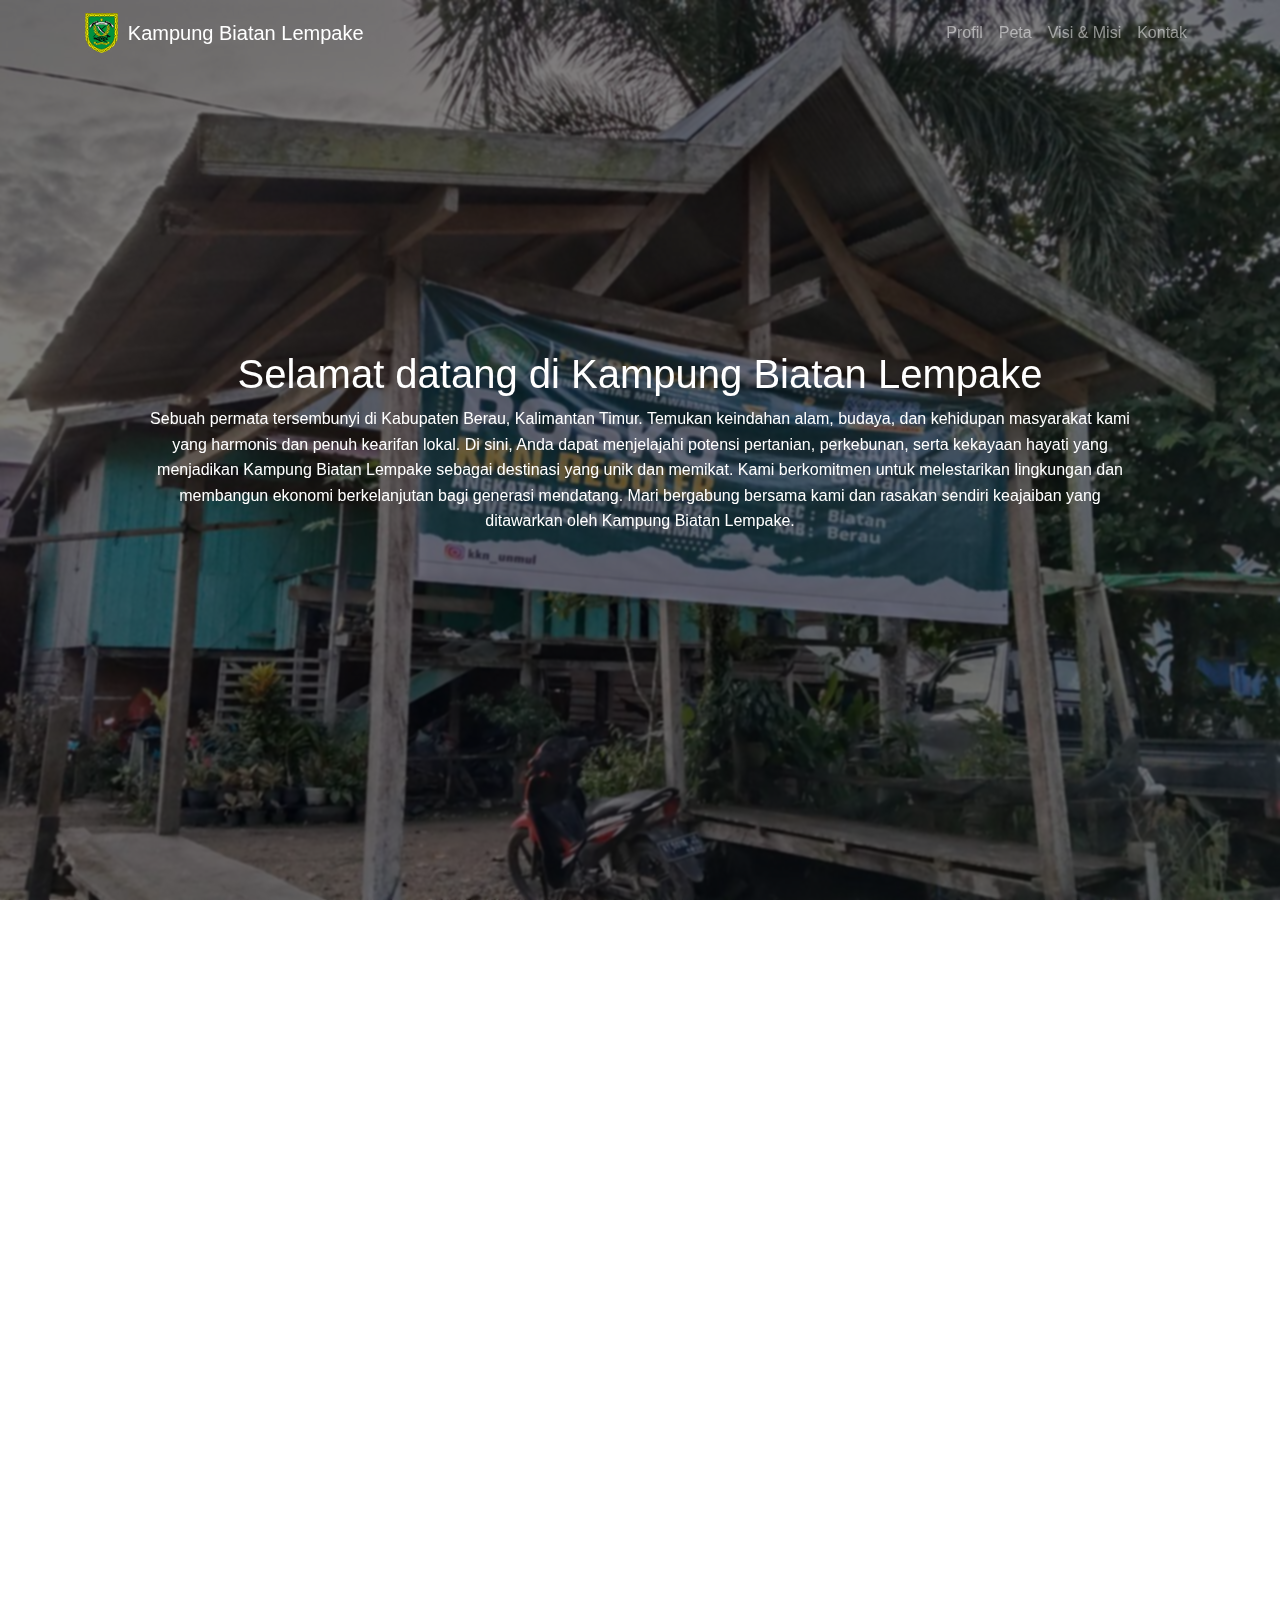
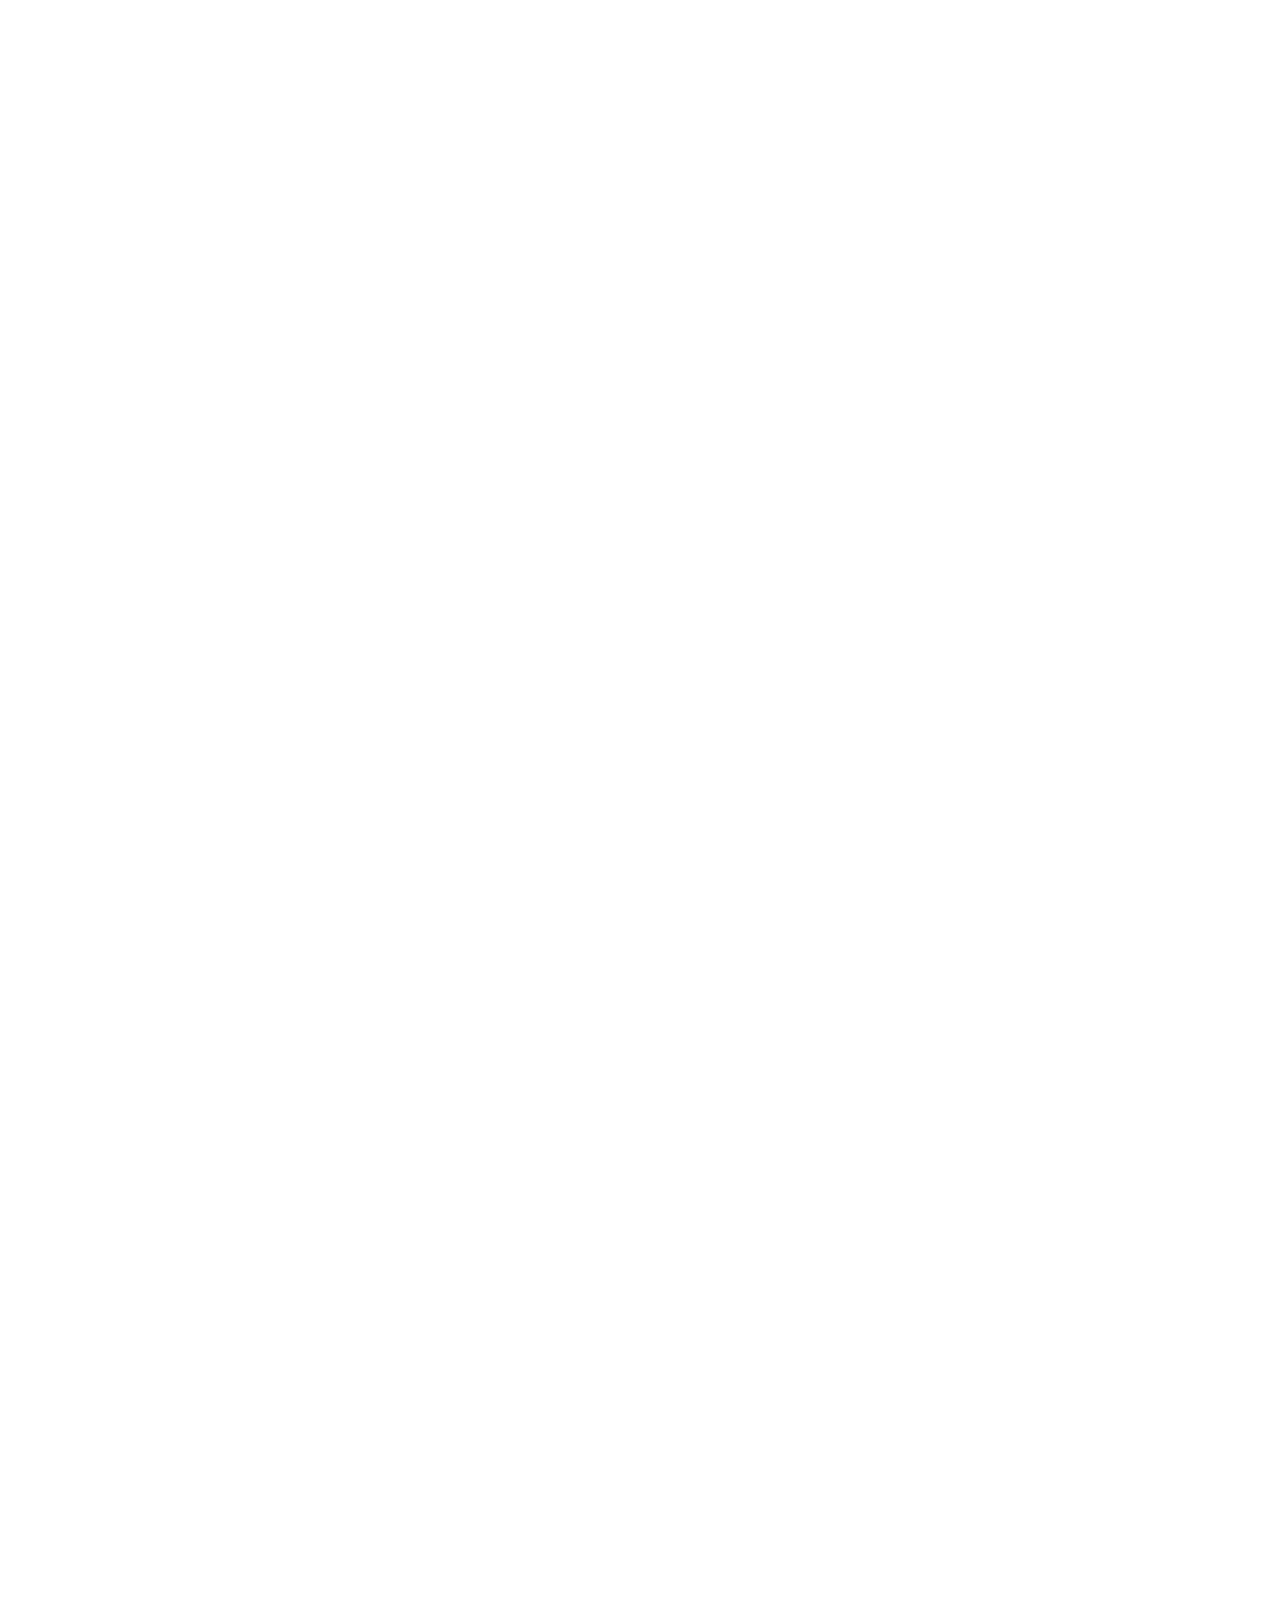
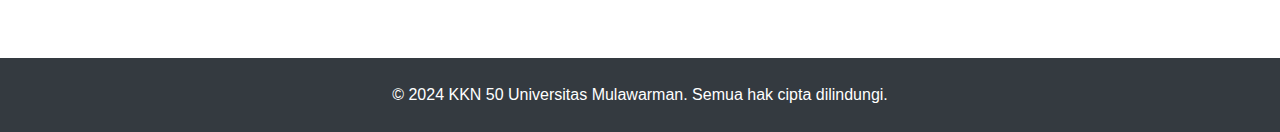
<file: kampungbiatanlempake/index.html>
<!DOCTYPE html>
<html lang="id">
  <head>
    <meta charset="UTF-8" />
    <meta name="viewport" content="width=device-width, initial-scale=1.0" />
    <title>Profil Desa</title>
    <link
      href="https://stackpath.bootstrapcdn.com/bootstrap/4.5.2/css/bootstrap.min.css"
      rel="stylesheet"
    />
    <link rel="stylesheet" href="style.css" />
  </head>
  <body>
    <!-- Navbar -->
    <nav
      class="navbar navbar-expand-lg navbar-dark bg-none fixed-top"
      id="mainNavbar"
    >
      <div class="container">
        <a class="navbar-brand d-flex align-items-center" href="#">
          <img
            src="Assets/logoDesa.png"
            alt="Logo"
            style="height: 40px; margin-right: 10px"
          />
          Kampung Biatan Lempake
        </a>
        <button
          class="navbar-toggler"
          type="button"
          data-toggle="collapse"
          data-target="#navbarNav"
          aria-controls="navbarNav"
          aria-expanded="false"
          aria-label="Toggle navigation"
        >
          <span class="navbar-toggler-icon"></span>
        </button>
        <div class="collapse navbar-collapse" id="navbarNav">
          <ul class="navbar-nav ml-auto">
            <li class="nav-item">
              <a class="nav-link" href="#profile">Profil</a>
            </li>
            <li class="nav-item"><a class="nav-link" href="#map">Peta</a></li>
            <li class="nav-item">
              <a class="nav-link" href="#vision-mission">Visi & Misi</a>
            </li>
            <li class="nav-item">
              <a class="nav-link" href="#contact">Kontak</a>
            </li>
          </ul>
        </div>
      </div>
    </nav>

    <!-- Landing Page -->
    <header
      class="landing-page d-flex justify-content-center align-items-center"
    >
      <div class="text-center text-white" style="max-width: 1000px">
        <h1>Selamat datang di Kampung Biatan Lempake</h1>
        <p>
          Sebuah permata tersembunyi di Kabupaten Berau, Kalimantan Timur.
          Temukan keindahan alam, budaya, dan kehidupan masyarakat kami yang
          harmonis dan penuh kearifan lokal. Di sini, Anda dapat menjelajahi
          potensi pertanian, perkebunan, serta kekayaan hayati yang menjadikan
          Kampung Biatan Lempake sebagai destinasi yang unik dan memikat. Kami
          berkomitmen untuk melestarikan lingkungan dan membangun ekonomi
          berkelanjutan bagi generasi mendatang. Mari bergabung bersama kami dan
          rasakan sendiri keajaiban yang ditawarkan oleh Kampung Biatan Lempake.
        </p>
      </div>
    </header>

    <!-- Profile Section -->
    <section id="profile" class="py-5 section">
      <div class="container">
        <h3 class="text-center">Profil Desa</h3>
        <p class="text-center">
          Kampung Biatan Lempake adalah sebuah kampung yang berada di Kecamatan
          Biatan, Kabupaten Berau, Kalimantan Timur. Kampung ini merupakan salah
          satu dari beberapa kampung yang memiliki kekayaan alam dan budaya yang
          melimpah. Biatan Lempake dikenal dengan potensi pertanian, perkebunan,
          dan perikanannya. Selain itu, kampung ini juga memiliki daya tarik
          wisata alam seperti hutan yang masih asri dan sungai yang jernih.
          Masyarakat di Kampung Biatan Lempake menjalankan kehidupan yang erat
          dengan tradisi dan kearifan lokal, serta memiliki semangat gotong
          royong dalam menjalankan kegiatan sehari-hari.
        </p>
      </div>
    </section>

    <!-- Structure Section -->
    <section id="structure" class="py-5 bg-light section">
      <div class="container">
        <h3 class="text-center">Struktur Desa</h3>
        <div class="row mt-4">
          <div class="col-md-6">
            <h5 class="text-center">Struktur Pengurus</h5>
            <p class="text-center">Tim Penggerak PKK Kampung Biatan Ulu</p>
            <img
              src="Assets/gambar1.jpg"
              alt="Struktur Pengurus"
              class="img-fluid"
            />
          </div>
          <div class="col-md-6">
            <h5 class="text-center">Struktur Pengurus Poklak</h5>
            <p class="text-center">Tim Penggerak PKK Kampung Biatan Ulu</p>
            <img
              src="Assets/gambar2.png"
              alt="Struktur Pengurus Poklak"
              class="img-fluid"
            />
          </div>
        </div>
      </div>
    </section>

    <!-- Map Section -->
    <section id="map" class="py-5 bg-light section">
      <div class="container">
        <h3 class="text-center">Peta Wilayah</h3>
        <div class="d-flex justify-content-center">
          <iframe
            src="https://www.google.com/maps/embed?pb=!1m18!1m12!1m3!1d510523.63993678335!2d117.6557420650357!3d1.4918434223194132!2m3!1f0!2f0!3f0!3m2!1i1024!2i768!4f13.1!3m3!1m2!1s0x320d0379c8a1edeb%3A0x5a7ee64196553477!2sKantor%20Kelurahan%20Biatan%20Lempake!5e0!3m2!1sid!2sid!4v1723618229767!5m2!1sid!2sid"
            width="100%"
            height="450"
            style="border: 0"
            allowfullscreen=""
            loading="lazy"
            referrerpolicy="no-referrer-when-downgrade"
          ></iframe>
        </div>
      </div>
    </section>

    <!-- Vision & Mission Section -->
    <section id="vision-mission" class="py-5 section">
      <div class="container">
        <h3 class="text-center">Visi & Misi</h3>
        <div class="row mt-4">
          <div class="col-md-6">
            <div class="border p-4">
              <h5>Visi</h5>
              <p>
                Menjadi pusat informasi dan komunitas terdepan dalam bidang
                pembuatan dan pengembangan produk berbasis kerajinan lokal, yang
                menghubungkan pengrajin dengan pasar serta mempromosikan
                keberagaman budaya dan kreativitas Indonesia.
              </p>
            </div>
          </div>
          <div class="col-md-6">
            <div class="border p-4">
              <h5>Misi</h5>
              <ul>
                <li>
                  Menyediakan platform yang informatif dan interaktif untuk
                  pengrajin lokal dalam memasarkan produk mereka, meningkatkan
                  jangkauan pasar, dan memperkuat hubungan dengan pelanggan.
                </li>
                <li>
                  Mengedukasi masyarakat tentang keunikan dan nilai budaya dari
                  produk kerajinan lokal melalui konten yang berkualitas dan
                  bermanfaat.
                </li>
                <li>
                  Mendorong inovasi dan kreativitas dalam industri kerajinan
                  dengan menyediakan sumber daya, pelatihan, dan dukungan bagi
                  pengrajin.
                </li>
                <li>
                  Memfasilitasi kolaborasi antara pengrajin, desainer, dan
                  pelaku industri untuk menciptakan produk yang berkualitas
                  tinggi dan berdaya saing global.
                </li>
              </ul>
            </div>
          </div>
        </div>
      </div>
    </section>

    <!-- Contact Section -->
    <section id="contact" class="py-5 bg-light section">
      <div class="container">
        <h3 class="text-center">Kontak</h3>
        <p class="text-center">
          Untuk informasi lebih lanjut, Anda dapat menghubungi kami melalui
          kontak berikut:
        </p>
        <p class="text-center">
          <!-- <strong>Email:</strong> info@biatanulu.com | -->
          <strong>Telepon:</strong> +62 813 4949 3194
        </p>
      </div>
    </section>

    <!-- Footer -->
    <footer class="bg-dark text-white text-center py-4">
      <p class="mb-0">
        &copy; 2024 KKN 50 Universitas Mulawarman. Semua hak cipta dilindungi.
      </p>
    </footer>

    <script src="https://code.jquery.com/jquery-3.5.1.slim.min.js"></script>
    <script src="https://cdn.jsdelivr.net/npm/@popperjs/core@2.9.3/dist/umd/popper.min.js"></script>
    <script src="https://stackpath.bootstrapcdn.com/bootstrap/4.5.2/js/bootstrap.min.js"></script>

    <!-- JavaScript to change navbar background on scroll -->
    <script>
      document.addEventListener("DOMContentLoaded", function () {
        const navbar = document.getElementById("mainNavbar");
        const contactSection = document.getElementById("contact");

        function updateNavbar() {
          const contactTop =
            contactSection.getBoundingClientRect().top + window.scrollY;
          const scrollPosition = window.scrollY || window.pageYOffset;

          if (scrollPosition > 50 && scrollPosition < contactTop) {
            navbar.classList.add("navbar-bg-white");
            navbar.classList.remove("navbar-dark", "bg-none");
          } else if (scrollPosition >= contactTop) {
            navbar.classList.remove("navbar-bg-white");
            navbar.classList.add("navbar-bg-contact");
          } else {
            navbar.classList.remove("navbar-bg-white", "navbar-bg-contact");
            navbar.classList.add("navbar-dark", "bg-none");
          }
        }

        window.addEventListener("scroll", updateNavbar);
        updateNavbar(); // Initial check
      });
    </script>

    <script>
      document.addEventListener("DOMContentLoaded", function () {
        const sections = document.querySelectorAll(".section");

        function checkSectionVisibility() {
          const triggerBottom = (window.innerHeight / 5) * 4;

          sections.forEach((section) => {
            const sectionTop = section.getBoundingClientRect().top;

            if (sectionTop < triggerBottom) {
              section.classList.add("visible");
            } else {
              section.classList.remove("visible");
            }
          });
        }

        window.addEventListener("scroll", checkSectionVisibility);
        checkSectionVisibility(); // Initial check
      });
    </script>
    <script>
      document.addEventListener("DOMContentLoaded", function () {
        const navbarLinks = document.querySelectorAll(".navbar-nav a");

        navbarLinks.forEach((link) => {
          link.addEventListener("click", function (event) {
            event.preventDefault();
            const targetId = this.getAttribute("href").substring(1);
            const targetElement = document.getElementById(targetId);

            // Calculate the offset for centering the element in the viewport
            const targetElementRect = targetElement.getBoundingClientRect();
            const viewportHeight = window.innerHeight;
            const targetElementHeight = targetElementRect.height;
            const scrollPosition = window.scrollY || window.pageYOffset;
            const targetPosition = targetElementRect.top + scrollPosition;
            const offset = viewportHeight / 2 - targetElementHeight / 2;

            window.scrollTo({
              top: targetPosition - offset,
              behavior: "smooth",
            });
          });
        });
      });
    </script>
  </body>
</html>
</file>
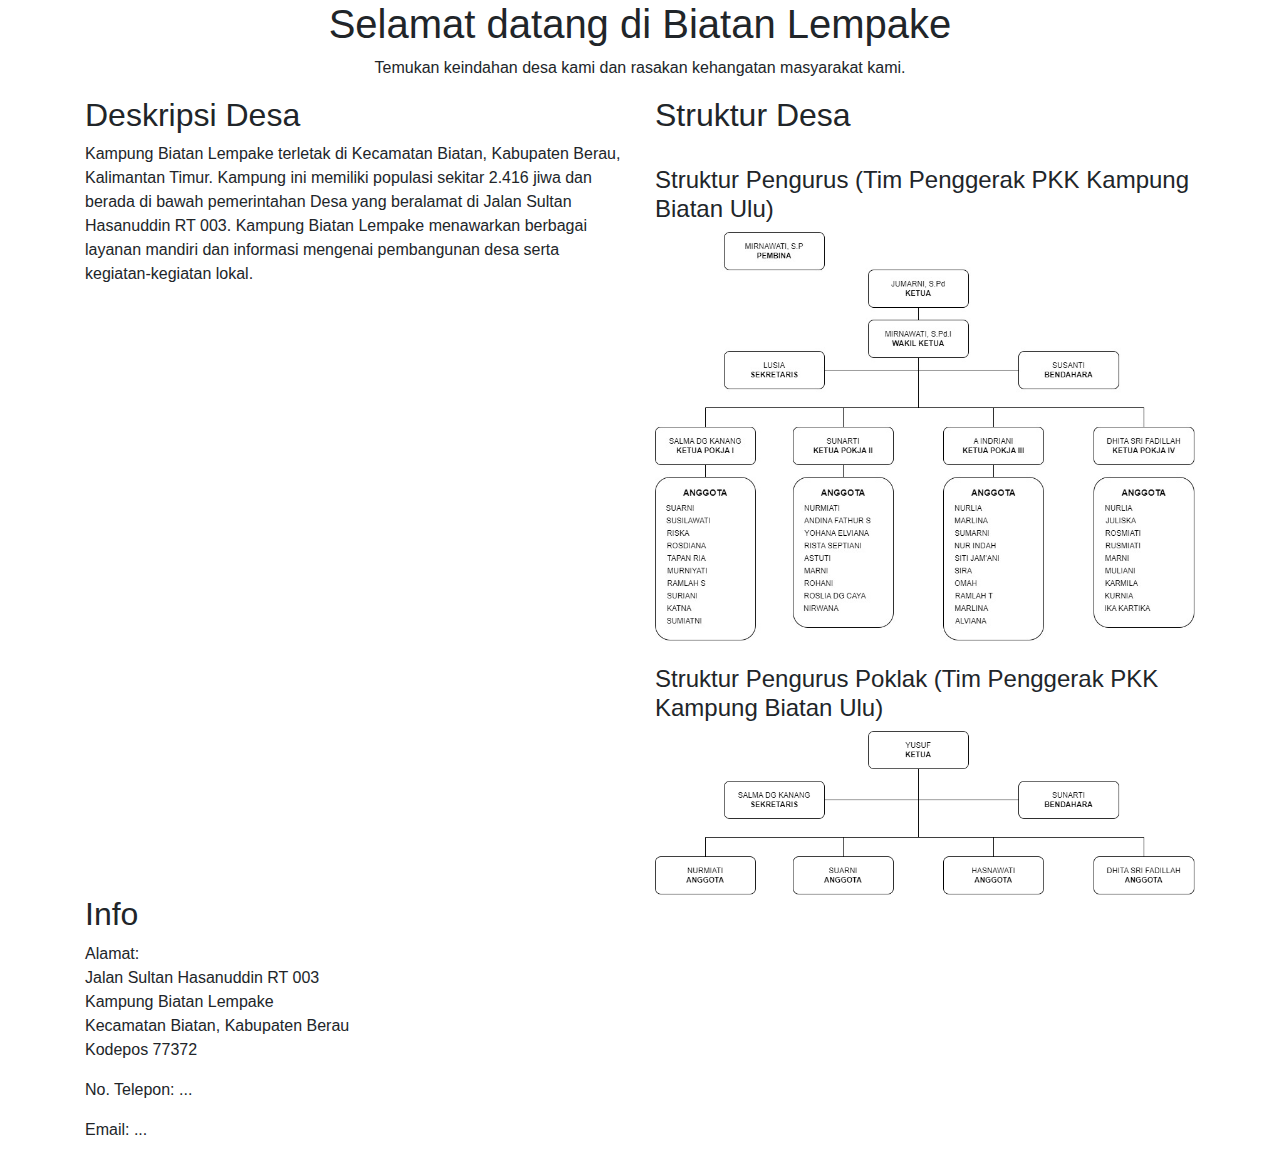
<file: kampungbiatanlempake/tes.html>
<!DOCTYPE html>
<html lang="en">
  <head>
    <meta charset="UTF-8" />
    <meta name="viewport" content="width=device-width, initial-scale=1.0" />
    <title>Profile Desa</title>
    <link rel="stylesheet" href="style.css" />
    <link
      rel="stylesheet"
      href="https://maxcdn.bootstrapcdn.com/bootstrap/4.0.0/css/bootstrap.min.css"
    />
  </head>
  <body>
    <!-- Landing Page -->
    <section id="landing-page">
      <div class="container">
        <div class="row">
          <div class="col-md-12">
            <h1 class="text-center">Selamat datang di Biatan Lempake</h1>
            <p class="text-center">
              Temukan keindahan desa kami dan rasakan kehangatan masyarakat
              kami.
            </p>
            <!-- <button class="btn btn-primary" href="#profile-desa">
              Lihat Profile Desa
            </button> -->
          </div>
        </div>
      </div>
    </section>

    <!-- Profile Desa -->
    <section id="profile-desa">
      <div class="container">
        <div class="row">
          <div class="col-md-6">
            <h2>Deskripsi Desa</h2>
            <p>
              Kampung Biatan Lempake terletak di Kecamatan Biatan, Kabupaten
              Berau, Kalimantan Timur. Kampung ini memiliki populasi sekitar
              2.416 jiwa dan berada di bawah pemerintahan Desa yang beralamat di
              Jalan Sultan Hasanuddin RT 003. Kampung Biatan Lempake menawarkan
              berbagai layanan mandiri dan informasi mengenai pembangunan desa
              serta kegiatan-kegiatan lokal.
            </p>
          </div>
          <div class="col-md-6">
            <h2>Struktur Desa</h2>
            <div class="row">
              <div class="col-md-12">
                <h4 class="mt-4">
                  Struktur Pengurus (Tim Penggerak PKK Kampung Biatan Ulu)
                </h3>
                <img
                  src="Assets/gambar1.jpg"
                  alt="Struktur Pengurus"
                  class="img-fluid"
                />
              </div>
              <div class="col-md-12">
                <h4 class="mt-4">
                  Struktur Pengurus Poklak (Tim Penggerak PKK Kampung Biatan
                  Ulu)
                </h4>
                <img
                  src="Assets/gambar2.png"
                  alt="Struktur Pengurus Poklak"
                  class="img-fluid"
                />
              </div>
            </div>
          </div>
        </div>
      </div>
    </section>

    <!-- Info -->
    <section id="Info">
      <div class="container">
        <div class="row">
          <div class="col-md-12">
            <h2>Info</h2>
            <p>
              Alamat: <br />
              Jalan Sultan Hasanuddin RT 003 <br />
              Kampung Biatan Lempake <br />
              Kecamatan Biatan, Kabupaten Berau <br />
              Kodepos 77372
            </p>
            <p>No. Telepon: ...</p>
            <p>Email: ...</p>
          </div>
        </div>
      </div>
    </section>

    <script src="https://code.jquery.com/jquery-3.2.1.slim.min.js"></script>
    <script src="https://maxcdn.bootstrapcdn.com/bootstrap/4.0.0/js/bootstrap.min.js"></script>
  </body>
</html>
</file>
<file: kampungbiatanlempake/style.css>
/* General Styles */
html {
  scroll-behavior: smooth;
}


body {
  font-family: 'Arial', sans-serif;
  line-height: 1.6;
  margin: 0;
  padding: 0;
}

/* Landing Page */
.landing-page {
  height: 100vh;
  background: url('Assets/foto.jpeg') no-repeat center center;
  background-size: cover;
  position: relative;
  color: white;
  display: flex;
  justify-content: center;
  align-items: center;
  text-align: center;
}

.landing-page::before {
  content: "";
  position: absolute;
  top: 0;
  left: 0;
  width: 100%;
  height: 100%;
  background: rgba(0, 0, 0, 0.5);
  backdrop-filter: blur(1px);
  z-index: 1;
}

.landing-page .text-center {
  position: relative;
  z-index: 2;
}

/* Navbar */
.navbar {
  z-index: 10;
}

/* Navbar */
.navbar {
  transition: background-color 0.3s ease, box-shadow 0.3s ease;
}

.navbar-shadow {
  box-shadow: 0 4px 6px rgba(0, 0, 0, 0.1);
}

/* Navbar background white */
.navbar-bg-white {
  background-color: #ffffff !important;
  box-shadow: 0 4px 6px rgba(0, 0, 0, 0.1);
}

/* Navbar background white exception for contact */
.navbar-bg-contact {
  background-color: transparent !important;
}



/* Profile Section */
#profile h3 {
  font-size: 2rem;
  margin-bottom: 1rem;
}

#profile p {
  font-size: 1.1rem;
}

#profile img {
  max-width: 100%;
  height: auto;
  border-radius: 5px;
}

/* Structure Section */
#structure h3 {
  font-size: 2rem;
  margin-bottom: 1rem;
}

#structure .border {
  border-radius: 5px;
  background-color: #f8f9fa;
}


/* Vision & Mission Section */
#vision-mission h3 {
  font-size: 2rem;
  margin-bottom: 1rem;
}

#vision-mission .border {
  border-radius: 5px;
  background-color: #f8f9fa;
}

/* Contact Section */
#contact h3 {
  font-size: 2rem;
  margin-bottom: 1rem;
}

/* Footer */
footer {
  background-color: #343a40;
  color: #fff;
  padding: 1rem 0;
}

/* General styles for fade-in effect */
.section {
  opacity: 0;
  transform: translateY(20px);
  transition: opacity 0.6s ease-out, transform 0.6s ease-out;
}

.section.visible {
  opacity: 1;
  transform: translateY(0);
}

/* Media Queries */
@media (max-width: 768px) {
  .landing-page h1 {
    font-size: 1.8rem;
  }

  .landing-page p {
    font-size: 1rem;
  }

  #profile h3, #vision-mission h3, #contact h3 {
    font-size: 1.5rem;
  }

  #profile p {
    font-size: 1rem;
  }
}

@media (max-width: 576px) {
  .navbar-brand img {
    height: 30px;
  }

  .landing-page h1 {
    font-size: 1.5rem;
  }

  .landing-page p {
    font-size: 0.9rem;
  }

  #profile p, #vision-mission p {
    font-size: 0.9rem;
  }

  .section {
    padding: 2rem 0;
  }
}
</file>
